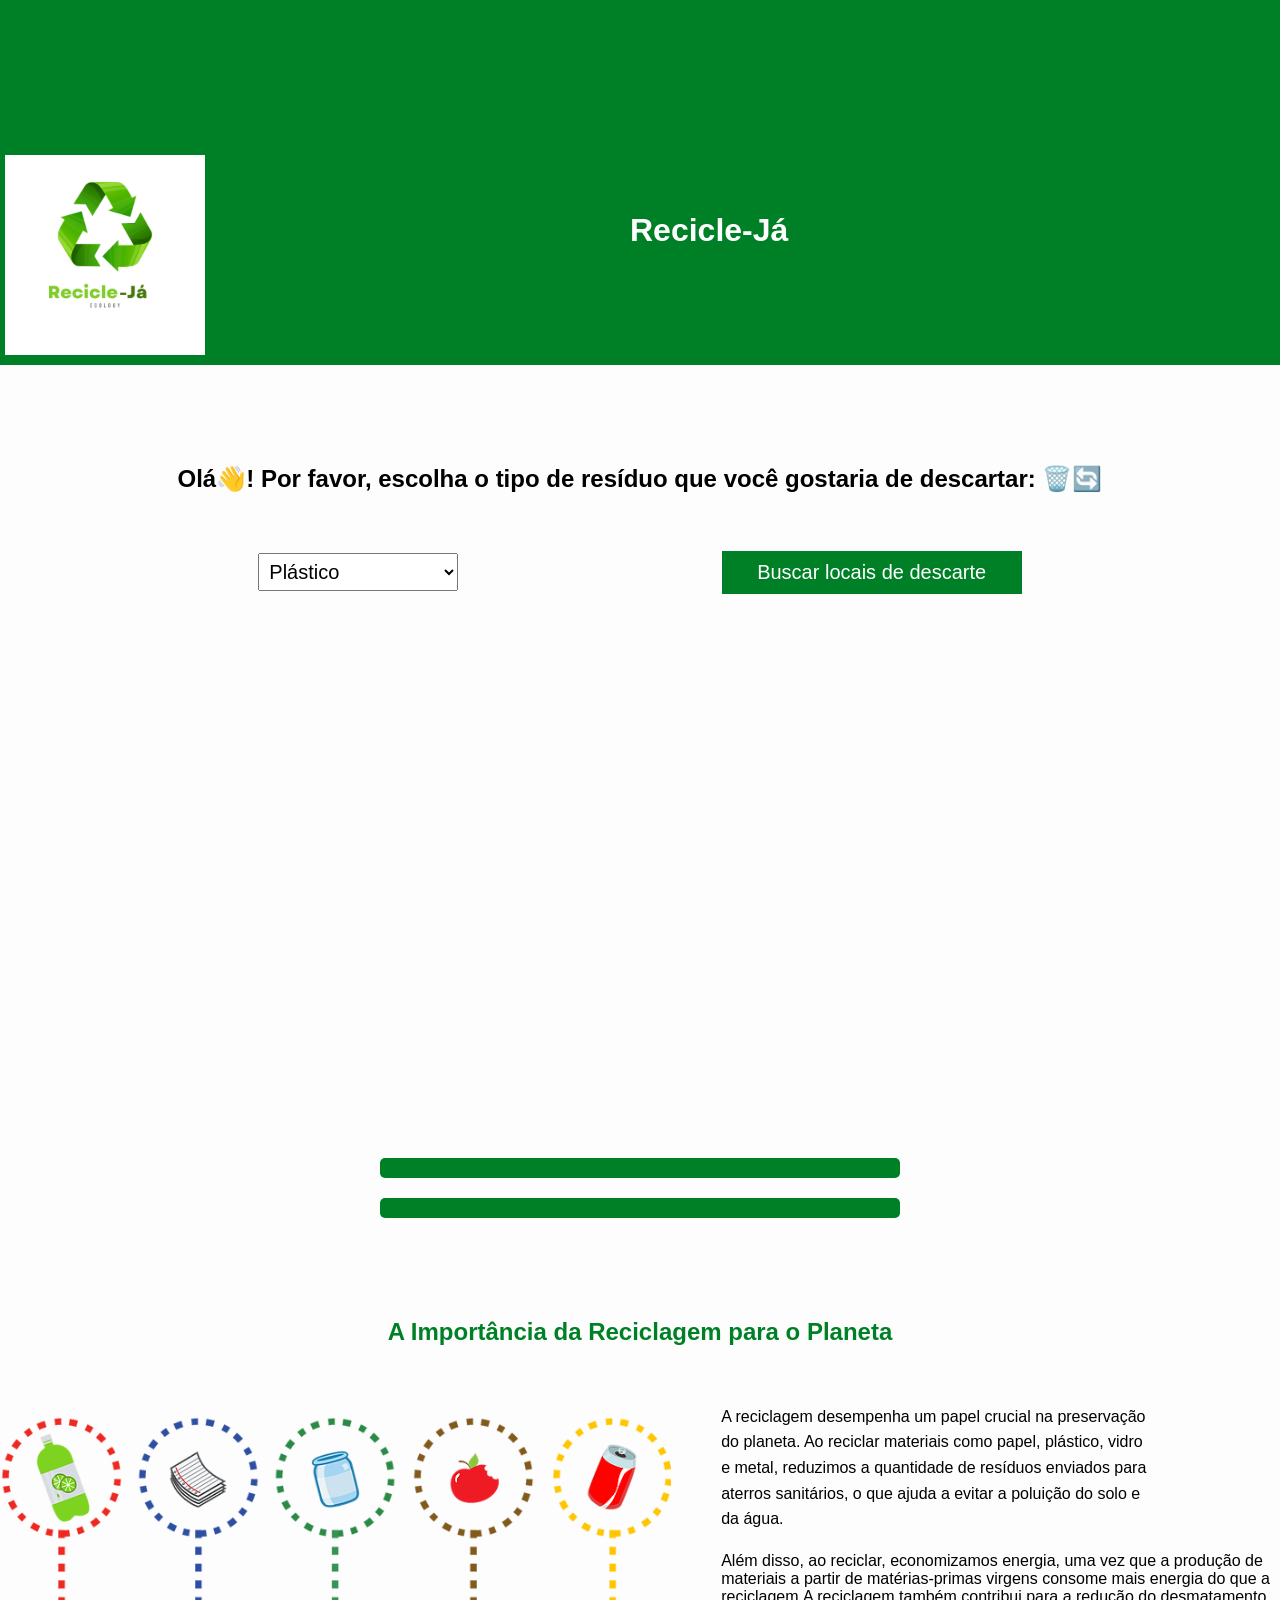
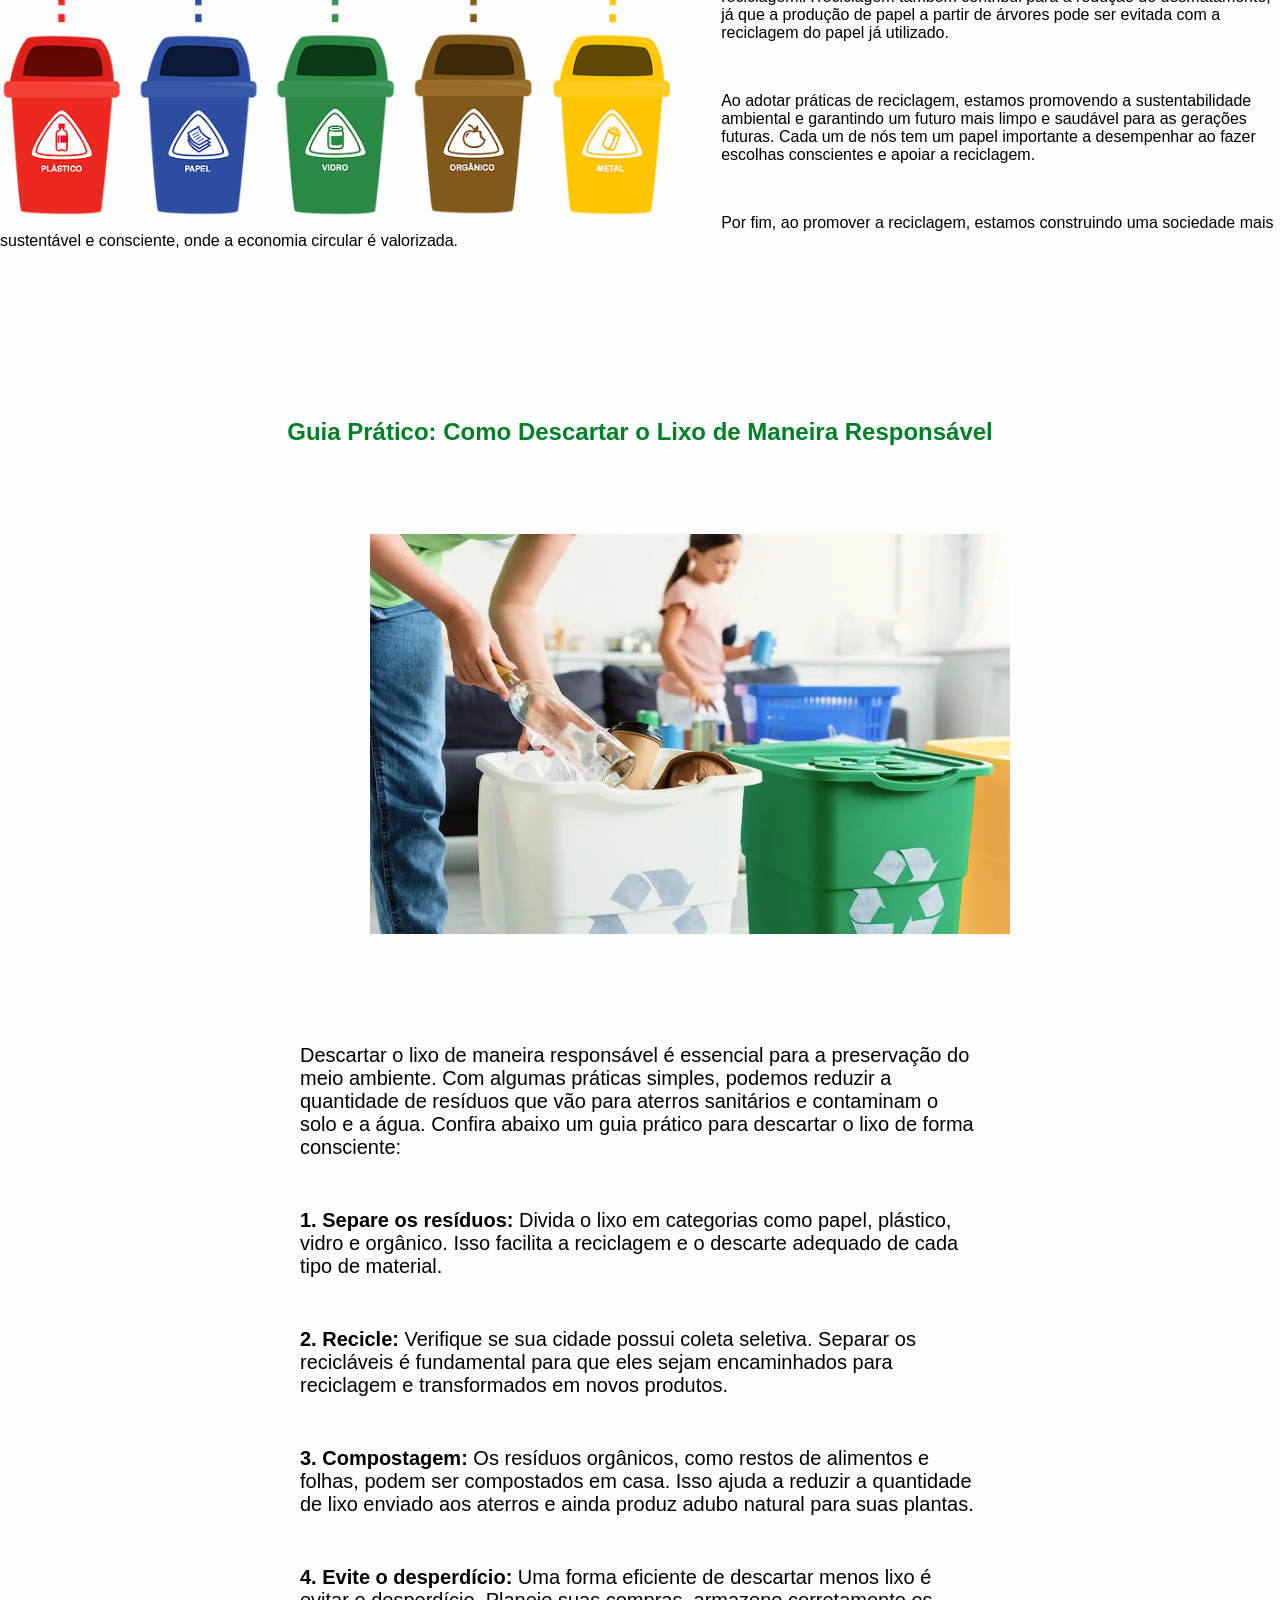
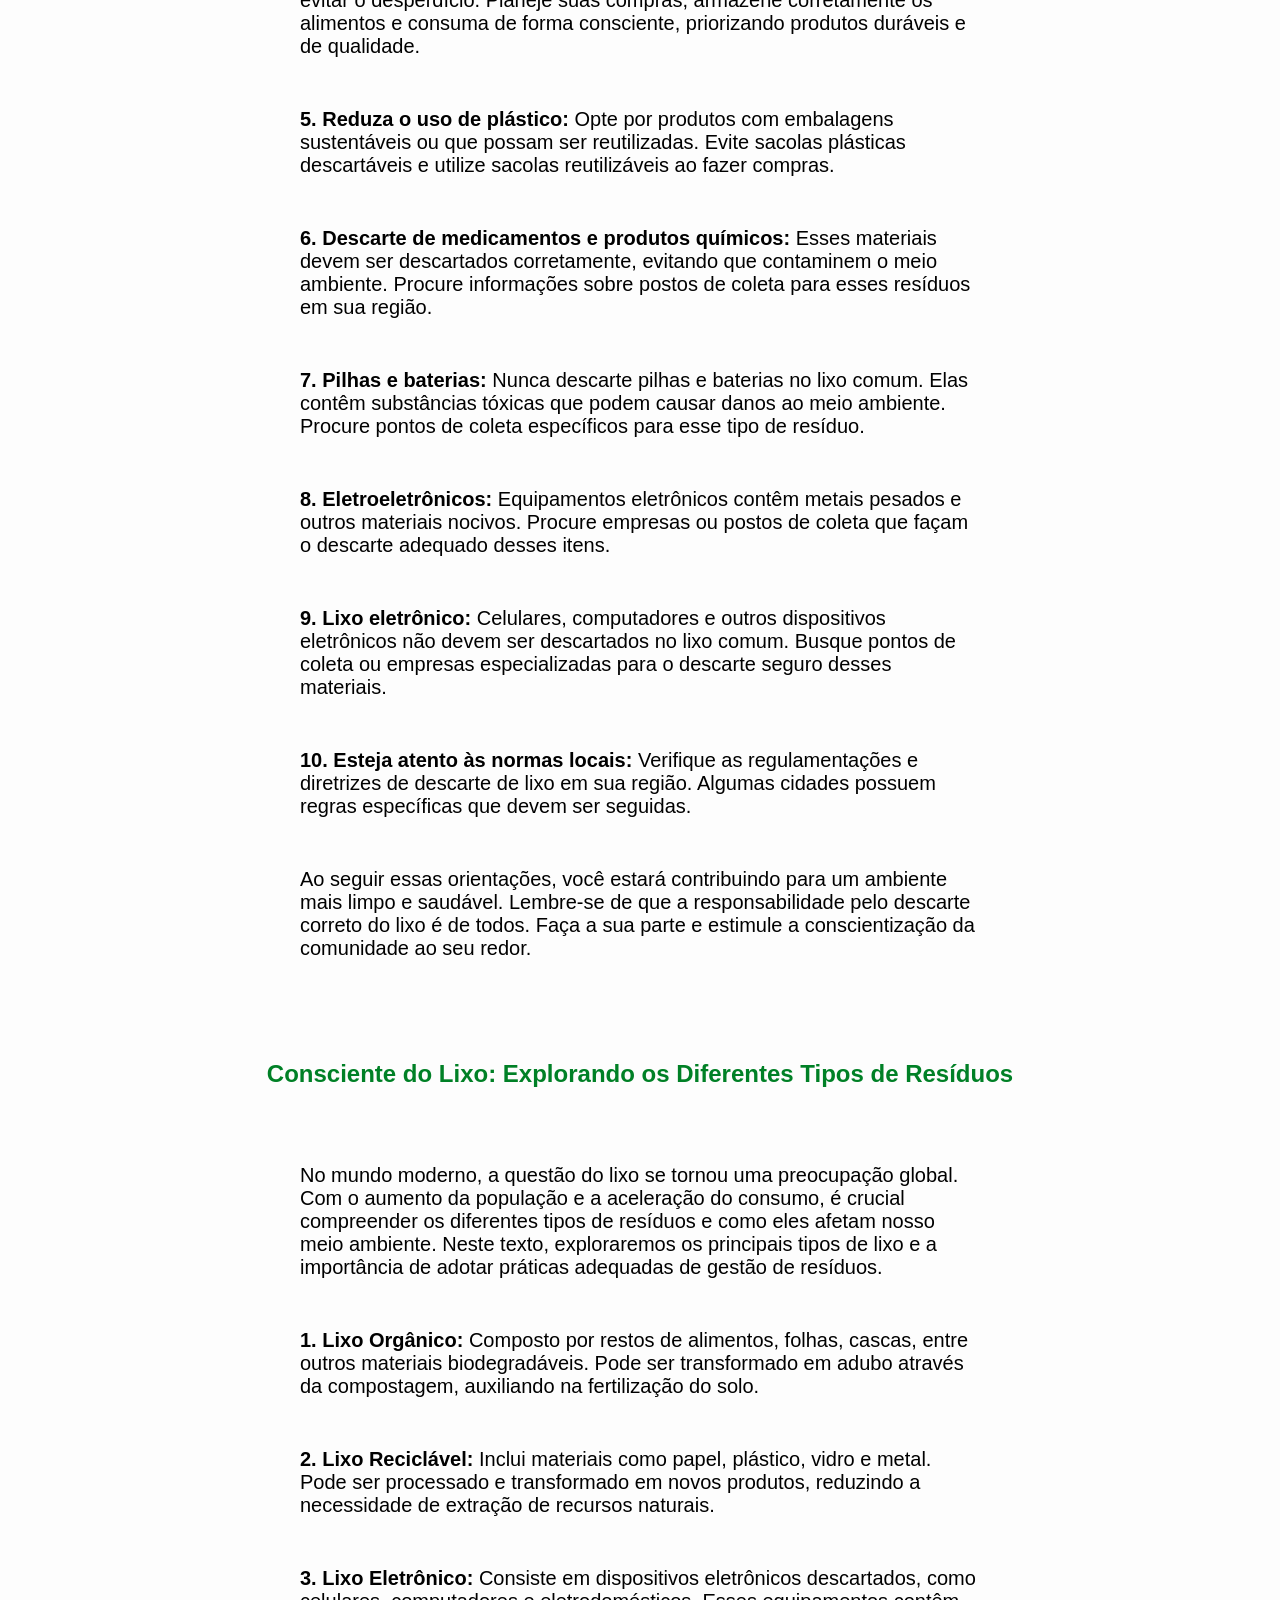
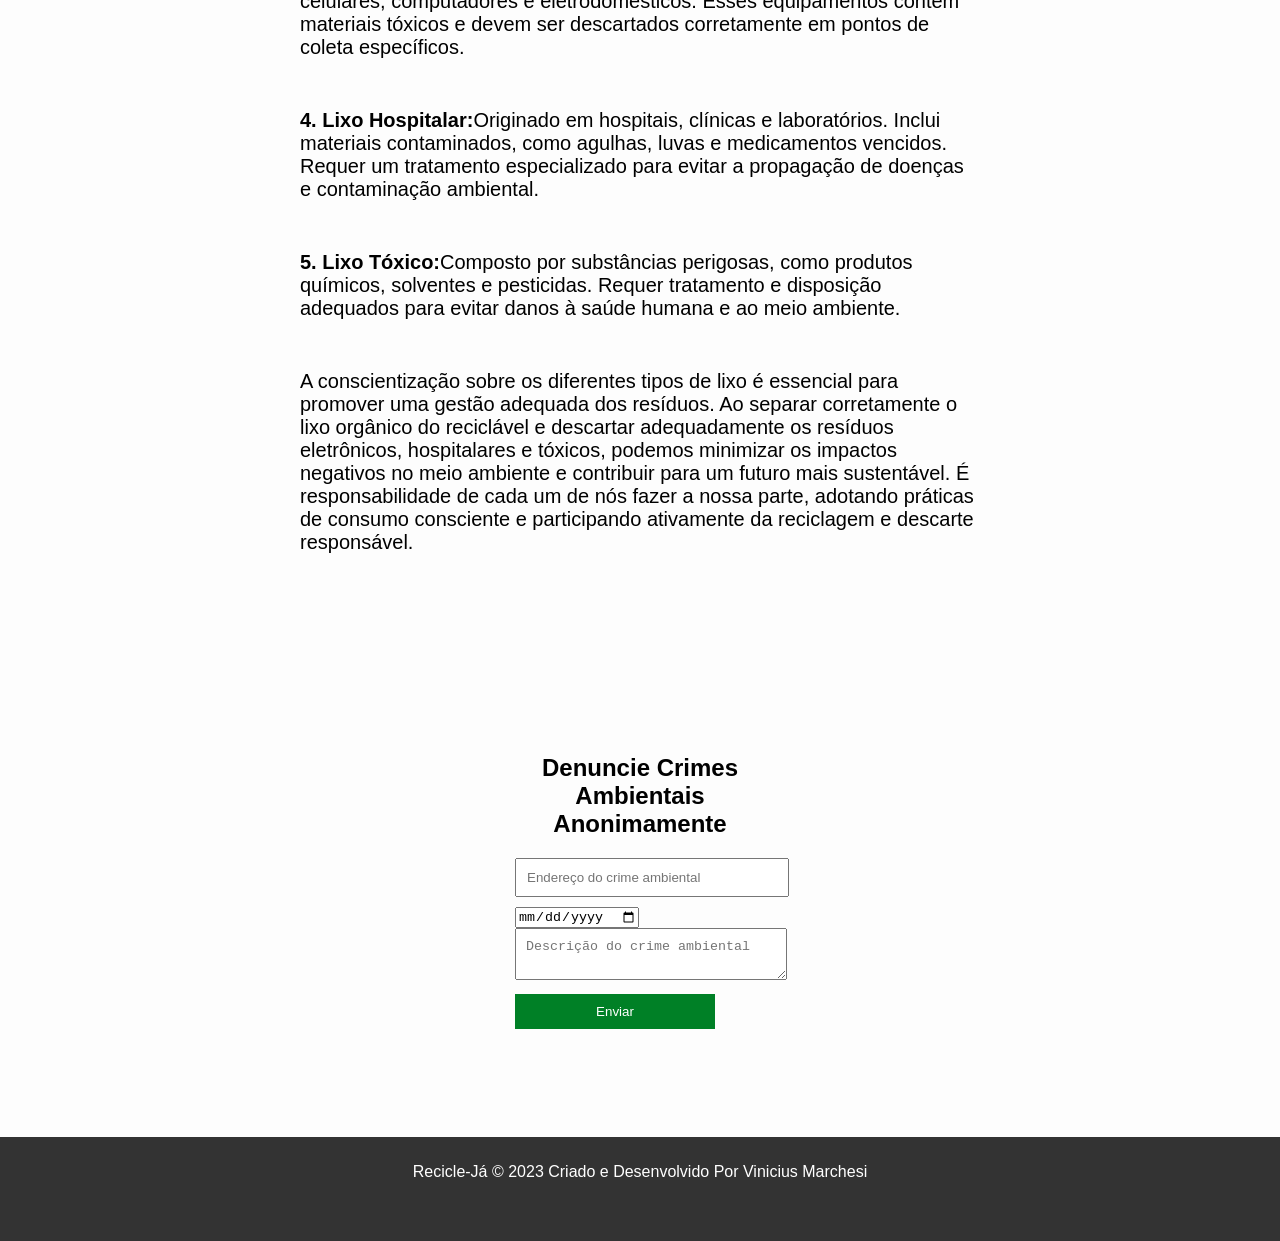
<file: index.html>
<!DOCTYPE html>
<html>
<head>
    <title>Recicle-Já</title>
    <link rel="stylesheet" type="text/css" href="styles.css">
</head>
<body>
    <header>
        <img id="logo" src="Power.png" alt="Logotipo">
        <h1>Recicle-Já</h1>
    </header>
<div class="page-container">
    <div class="content-wrap">
        <h2>Olá👋! Por favor, escolha o tipo de resíduo que você gostaria de descartar: 🗑️🔄</h2> <br>
            <div class="container">
                <select id="residuo">
                    <option value="plastico">Plástico</option>
                    <option value="vidro">Vidro</option>
                    <option value="Papelão">Papelão</option>
                    <option value="Matéria orgânica">Matéria orgânica</option>
                    <option value="Metais">Metais</option>
                    <option value="Madeiras">Madeiras</option>
                    <option value="Eletrônicos">Eletrônicos</option>
                    <option value="Eletrodomésticos">Eletrodomésticos</option>
                    <option value="Roupas">Roupas</option>
                    <option value="Entulho">Entulho</option>
            <!-- Adicione mais opções conforme necessário -->
                </select>
            
                <button onclick="buscarLocais()">Buscar locais de descarte</button>
                
            </div>
        <!--<iframe id="mapa" src="https://www.google.com/maps/embed?pb=!1m18!1m12!1m3!1d3657.289107704891!2d-46.63881848487376!3d-23.55051988469059!2m3!1f0!2f0!3f0!3m2!1i1024!2i768!4f13.1!3m3!1m2!1s0x94ce58a85e4f5555%3A0x5408c9502c93b8ce!2sS%C3%A3o%20Paulo%20-%20State%20of%20S%C3%A3o%20Paulo%2C%20Brazil!5e0!3m2!1sen!2sus!4v1632962271116!5m2!1sen!2sus" width="600" height="450" style="border:0;" allowfullscreen="" loading="lazy"></iframe>-->
        <iframe id="mapa" src="https://www.google.com/maps/embed?pb=!1m18!1m12!1m3!1d3675.859861818305!2d-47.12787652467001!3d-22.881634636972635!2m3!1f0!2f0!3f0!3m2!1i1024!2i768!4f13.1!3m3!1m2!1s0x94c8c7f815bd8429%3A0xfe63d12e39ecf6ec!2sEcoponto%20Parque%20Via%20Norte!5e0!3m2!1sen!2sus!4v1696102360613!5m2!1sen!2sus" width="600" height="450" style="border:0;" allowfullscreen="" loading="lazy" referrerpolicy="no-referrer-when-downgrade"></iframe>
        <!-- Adicione mais elementos conforme necessário -->
        <p id="cacamba"></p> <!-- Elemento adicionado para exibir a mensagem da caçamba -->
        <script src="scripts.js"></script>
        <p id="agradecimento"</p>
        

        <h2 id="titulo">A Importância da Reciclagem para o Planeta</h2>
        <img src="alternativa_de_reciclagem_01.png" alt="Descrição da imagem">
        <br>
        
        <p id="texto">
            A reciclagem desempenha um papel crucial na preservação do planeta. Ao reciclar materiais como papel, plástico, vidro e metal, reduzimos a quantidade de resíduos enviados para aterros sanitários, o que ajuda a evitar a poluição do solo e da água.
        </p>

        <p>
            Além disso, ao reciclar, economizamos energia, uma vez que a produção de materiais a partir de matérias-primas virgens consome mais energia do que a reciclagem.A reciclagem também contribui para a redução do desmatamento, já que a produção de papel a partir de árvores pode ser evitada com a reciclagem do papel já utilizado.  
        </p>

        <p>Ao adotar práticas de reciclagem, estamos promovendo a sustentabilidade ambiental e garantindo um futuro mais limpo e saudável para as gerações futuras. Cada um de nós tem um papel importante a desempenhar ao fazer escolhas conscientes e apoiar a reciclagem.
        </p>
    
        <p>Por fim, ao promover a reciclagem, estamos construindo uma sociedade mais sustentável e consciente, onde a economia circular é valorizada.
        </p>
        <br>
        
        <h2 class="h2-verde">Guia Prático: Como Descartar o Lixo de Maneira Responsável</h2>
        <br>  
        
        <img src="lixo-reciclavel.webp" alt="Descrição da imagem" class="center">
        <br><br><br><br><br><br><br><br><br><br><br><br><br><br><br><br><br>
        <br><br><br><br><br><br><br><br><br><br><br><br><br>
        
        
        <p class="meuTextoCentralizado">Descartar o lixo de maneira responsável é essencial para a preservação do meio ambiente. Com algumas práticas simples, podemos reduzir a quantidade de resíduos que vão para aterros sanitários e contaminam o solo e a água. Confira abaixo um guia prático para descartar o lixo de forma consciente:</p>

        <p class="meuTextoCentralizado"><strong>1. Separe os resíduos:</strong> Divida o lixo em categorias como papel, plástico, vidro e orgânico. Isso facilita a reciclagem e o descarte adequado de cada tipo de material.</p>

        <p class="meuTextoCentralizado"><strong>2. Recicle:</strong> Verifique se sua cidade possui coleta seletiva. Separar os recicláveis é fundamental para que eles sejam encaminhados para reciclagem e transformados em novos produtos.</p>

        <p class="meuTextoCentralizado"><strong>3. Compostagem:</strong> Os resíduos orgânicos, como restos de alimentos e folhas, podem ser compostados em casa. Isso ajuda a reduzir a quantidade de lixo enviado aos aterros e ainda produz adubo natural para suas plantas. </p>

        <p class="meuTextoCentralizado"><strong>4. Evite o desperdício:</strong> Uma forma eficiente de descartar menos lixo é evitar o desperdício. Planeje suas compras, armazene corretamente os alimentos e consuma de forma consciente, priorizando produtos duráveis e de qualidade. </p>

        <p class="meuTextoCentralizado"><strong>5. Reduza o uso de plástico:</strong> Opte por produtos com embalagens sustentáveis ou que possam ser reutilizadas. Evite sacolas plásticas descartáveis e utilize sacolas reutilizáveis ao fazer compras. </p>
        
        <p class="meuTextoCentralizado"><strong>6. Descarte de medicamentos e produtos químicos:</strong> Esses materiais devem ser descartados corretamente, evitando que contaminem o meio ambiente. Procure informações sobre postos de coleta para esses resíduos em sua região. </p>

        <p class="meuTextoCentralizado"><strong>7. Pilhas e baterias:</strong> Nunca descarte pilhas e baterias no lixo comum. Elas contêm substâncias tóxicas que podem causar danos ao meio ambiente. Procure pontos de coleta específicos para esse tipo de resíduo. </p>

        <p class="meuTextoCentralizado"><strong>8. Eletroeletrônicos:</strong> Equipamentos eletrônicos contêm metais pesados e outros materiais nocivos. Procure empresas ou postos de coleta que façam o descarte adequado desses itens. </p>

        <p class="meuTextoCentralizado"><strong>9. Lixo eletrônico:</strong> Celulares, computadores e outros dispositivos eletrônicos não devem ser descartados no lixo comum. Busque pontos de coleta ou empresas especializadas para o descarte seguro desses materiais. </p>

        <p class="meuTextoCentralizado"><strong>10. Esteja atento às normas locais:</strong> Verifique as regulamentações e diretrizes de descarte de lixo em sua região. Algumas cidades possuem regras específicas que devem ser seguidas. </p>
            
        <p class="meuTextoCentralizado">Ao seguir essas orientações, você estará contribuindo para um ambiente mais limpo e saudável. Lembre-se de que a responsabilidade pelo descarte correto do lixo é de todos. Faça a sua parte e estimule a conscientização da comunidade ao seu redor.</p>
            
            
        
        <h2 class="h2-verde">Consciente do Lixo: Explorando os Diferentes Tipos de Resíduos</h2>
        <br><br>

        <p class="meuTextoCentralizado">No mundo moderno, a questão do lixo se tornou uma preocupação global. Com o aumento da população e a aceleração do consumo, é crucial compreender os diferentes tipos de resíduos e como eles afetam nosso meio ambiente. Neste texto, exploraremos os principais tipos de lixo e a importância de adotar práticas adequadas de gestão de resíduos.</p>
        
        <p class="meuTextoCentralizado"><strong>1. Lixo Orgânico:</strong> Composto por restos de alimentos, folhas, cascas, entre outros materiais biodegradáveis.
          Pode ser transformado em adubo através da compostagem, auxiliando na fertilização do solo.</p>
        
          <p class="meuTextoCentralizado"><strong>2. Lixo Reciclável:</strong> Inclui materiais como papel, plástico, vidro e metal.
          Pode ser processado e transformado em novos produtos, reduzindo a necessidade de extração de recursos naturais.</p> 
        
          <p class="meuTextoCentralizado"><strong>3. Lixo Eletrônico:</strong> Consiste em dispositivos eletrônicos descartados, como celulares, computadores e eletrodomésticos.
          Esses equipamentos contêm materiais tóxicos e devem ser descartados corretamente em pontos de coleta específicos.</p>
        
          <p class="meuTextoCentralizado"><strong>4. Lixo Hospitalar:</strong>Originado em hospitais, clínicas e laboratórios.

             Inclui materiais contaminados, como agulhas, luvas e medicamentos vencidos.
            
             Requer um tratamento especializado para evitar a propagação de doenças e contaminação ambiental. <p>
        
          <p class="meuTextoCentralizado"><strong>5. Lixo Tóxico:</strong>Composto por substâncias perigosas, como produtos químicos, solventes e pesticidas.

             Requer tratamento e disposição adequados para evitar danos à saúde humana e ao meio ambiente. <p>  
        
          <p class="meuTextoCentralizado">A conscientização sobre os diferentes tipos de lixo é essencial para promover uma gestão adequada dos resíduos. Ao separar corretamente o lixo orgânico do reciclável e descartar adequadamente os resíduos eletrônicos, hospitalares e tóxicos, podemos minimizar os impactos negativos no meio ambiente e contribuir para um futuro mais sustentável. É responsabilidade de cada um de nós fazer a nossa parte, adotando práticas de consumo consciente e participando ativamente da reciclagem e descarte responsável.</p>
        
        
        
        
        
          <div class="form-container">
            <h2>Denuncie Crimes Ambientais Anonimamente</h2>
            <form id="reportForm">
                <input type="text" id="address" name="address" placeholder="Endereço do crime ambiental">
                <input type="date" id="date" name="date">
                <textarea id="description" name="description" placeholder="Descrição do crime ambiental"></textarea>
                <input type="submit" value="Enviar">
            </form>
        </div>

        <br><br><br><br><br><br>


        
        
        
        
        
        
        <footer class="footer">
            <p>Recicle-Já © 2023 Criado e Desenvolvido Por Vinicius Marchesi</p>
        </footer>
    </div>
</div> 
</body>
</html>
</file>
<file: styles.css>
body {
    font-family: Arial, sans-serif;
    background: #fdfdfd;
    border-top: 100px solid #008026;
    margin: 0;
    padding: 0;
}
header {
    background-color: #008026;
    color: white;
    text-align: center;
    padding: 5px;
    border-bottom: 5px solid #008026; /* Cor de borda mais escura para contraste */
}
.container {
    display: flex;
    justify-content: center;
    align-items: center;
    gap: 0px;
}
h1 {
    position: relative;
    top: 0px;
    color: white;
    text-align: center;
    display: block;
    margin-left: 375px;
    margin-right: auto;
}
h2{
    text-align: center;
    margin-top: 100px;
}
#mapa {
    height: 500px;
    width: 100%;
    margin-top: 20px;
    text-align: center;
}
button {
    font: sans-serif;
    text-align: center;
    margin-top: 20px;
    display: block;
    width: 200px;
    margin: 20px auto;
    display: block;
    width: 300px;
    margin: 20px auto;
    background-color: #008026;
    color: white;
    padding: 10px;
    font-size: 20px;
    border: none;
    }
select {
    display: block;
    width: 200px;
    margin: 20px auto;
    padding: 6px;
    font-size: 20px;
    margin-right: 5px; /* Adiciona uma margem à direita do select */
}
#cacamba {
    display: block;
    width: 500px;
    margin: 20px auto;
    background-color: #008026;
    color: white;
    padding: 10px;
    text-align: center;
    border-radius: 5px;
    font-size: 20px;
}
#agradecimento {
    display: block;
    width: 500px;
    margin: 20px auto;
    background-color: #008026;
    color: white;
    padding: 10px;
    text-align: center;
    border-radius: 5px;
    font-size: 25px;
}
#titulo {
    text-align: center;
    color: #008026;
    font-size: 24px;
}
#texto {
    margin: 20px auto;
    width: 80%;
    line-height: 1.6;
}
header {
    display: flex;
    justify-content: space-between;
    align-items: center;
}

#logo {
    height: 200px; /* Ajuste conforme necessário */
}
page-container {
    display: flex;
    flex-direction: column;
    min-height: 100vh;
}
.content-wrap {
    flex: 1;
}
.footer {
    background-color: #333;
    color: white;
    text-align: center;
    padding: 10px 0;
}
img {
    float: left;
    margin-right: 50px;
    height: 400px;
    margin-top: 50px;
}
p {
    margin-bottom: 50px;
    font-size: 16px;
}

h2 {
    text-align: center;
    margin-top: 100px;
}
.center {
    display: block;
    margin-left: 370px;
    margin-right: auto;
    width: 50%;
  }

.meuTextoCentralizado {
    text-align: left;
    margin-left: 300px;
    margin-right: 300px;
    font-size: 20px;
  }
.h2-verde {
    color: #008026; }

.form-container {
        width: 250px;
        margin: auto;
        padding-top: 50px;
}
.form-container input[type="text"], textarea {
        width: 100%;
        padding: 10px;
        margin-bottom: 10px;
}
.form-container input[type="submit"] {
        width: 200px;
        padding: 10px 20px;
        background-color: #008026;
        color: white;
        border: none;
}
</file>
